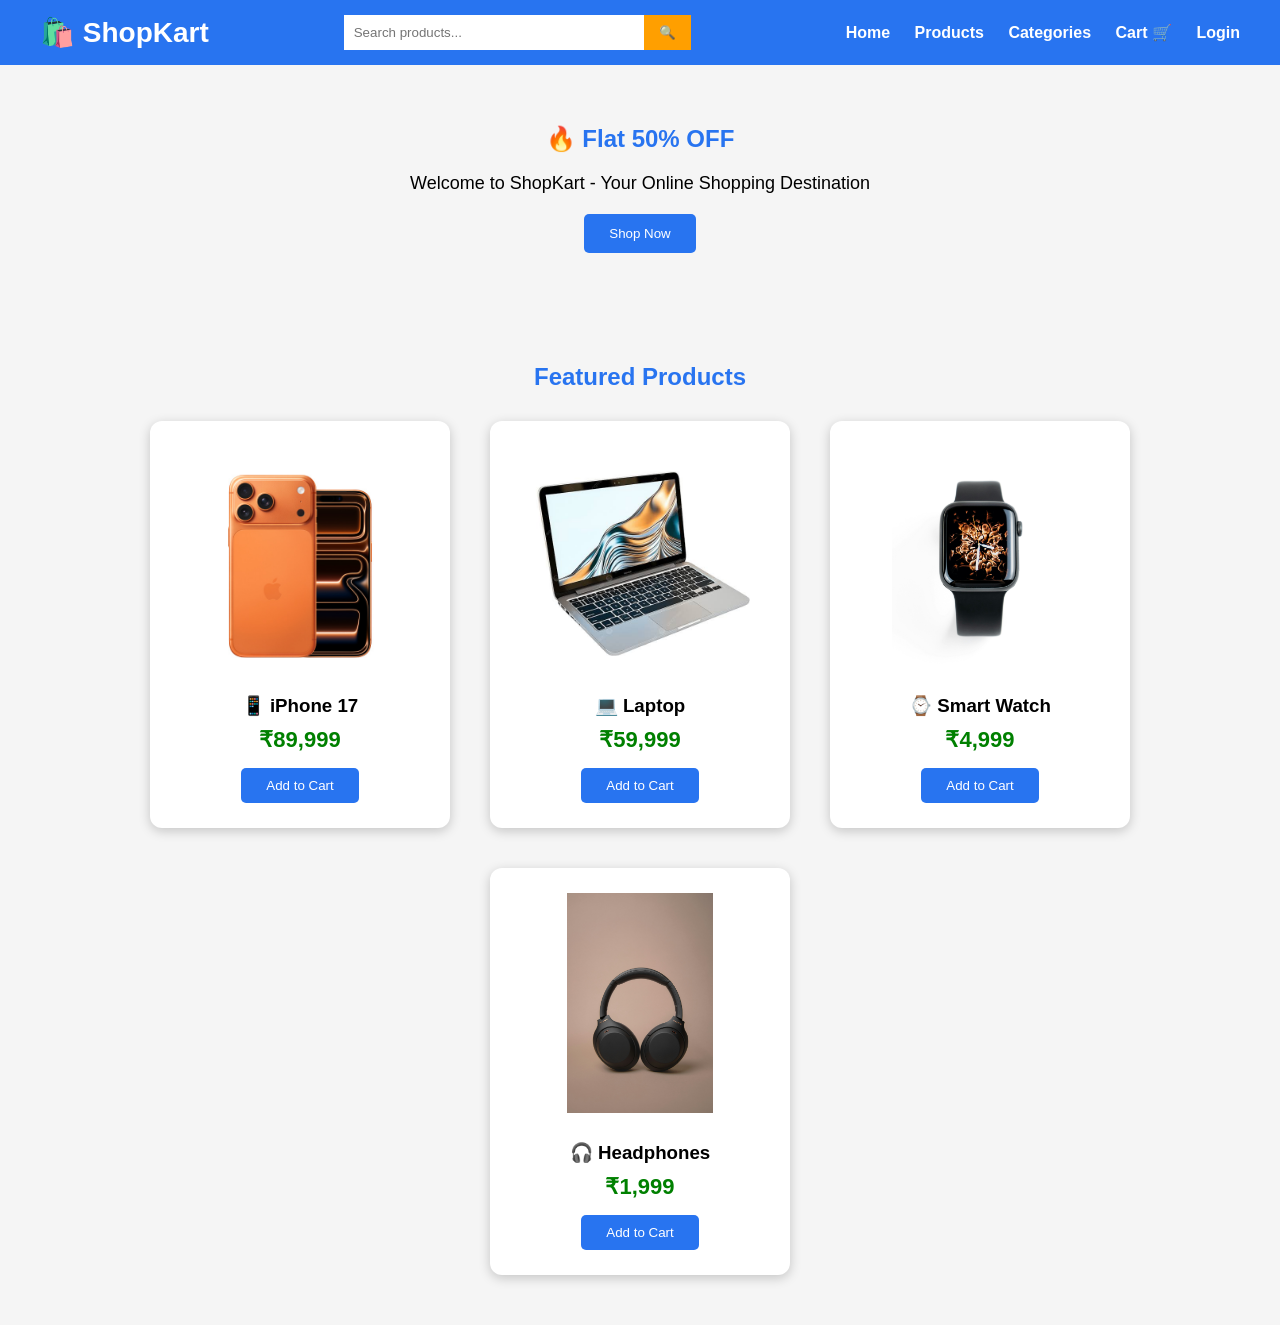
<file: index.html>
<!DOCTYPE html>
<html>

<head>
    <meta charset="UTF-8">
    <title>ShopKart</title>
    <link rel="stylesheet" href="css/style.css">
</head>

<body>

    <!-- Navbar -->

    <header class="navbar">

        <div class="logo">
            🛍️ <span>ShopKart</span>
        </div>

        <div class="search-box">
            <input type="text" placeholder="Search products...">
            <button>🔍</button>
        </div>

        <nav>
            <a href="#">Home</a>
            <a href="#">Products</a>
            <a href="#">Categories</a>
            <a href="#">Cart 🛒</a>
            <a href="#">Login</a>
        </nav>

    </header>

    <!-- Hero Section -->

    <section class="hero">

        <h2>🔥 Flat 50% OFF</h2>

        <p>Welcome to ShopKart - Your Online Shopping Destination</p>

        <button>Shop Now</button>

    </section>

    <!-- Featured Products -->

    <section class="products">

        <h2>Featured Products</h2>

        <div class="product-container">

            <div class="product-card">
                <img src="images/iphone.jpg" alt="iPhone 17">
                <h3>📱 iPhone 17</h3>
                <p>₹89,999</p>
                <button>Add to Cart</button>
            </div>

            <div class="product-card">
                <img src="images/laptop.jpg" alt="Laptop">
                <h3>💻 Laptop</h3>
                <p>₹59,999</p>
                <button>Add to Cart</button>
            </div>

            <div class="product-card">
                <img src="images/watch.jpg" alt="Smart Watch">
                <h3>⌚ Smart Watch</h3>
                <p>₹4,999</p>
                <button>Add to Cart</button>
            </div>

            <div class="product-card">
                <img src="images/headphones.jpg" alt="Headphones">
                <h3>🎧 Headphones</h3>
                <p>₹1,999</p>
                <button>Add to Cart</button>
            </div>

        </div>

    </section>

</body>

</html>
</file>
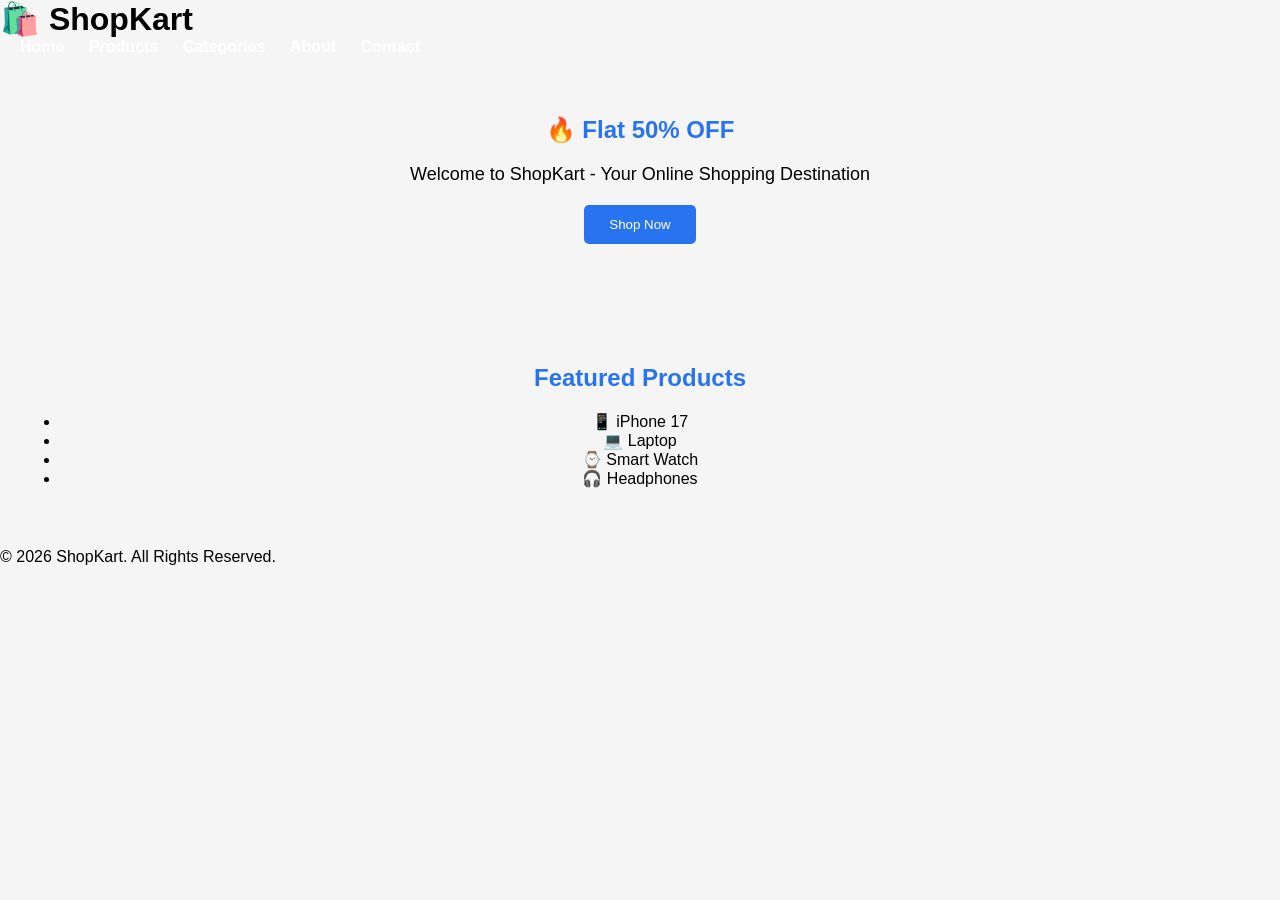
<file: index_backup.html>
<!DOCTYPE html>
<html>
<head>
    <title>ShopKart</title>
    <link rel="stylesheet" href="style.css">
</head>

<body>

<header>
    <h1>🛍️ ShopKart</h1>

    <nav>
        <a href="#">Home</a>
        <a href="#">Products</a>
        <a href="#">Categories</a>
        <a href="#">About</a>
        <a href="#">Contact</a>
    </nav>
</header>

<section>
    <h2>🔥 Flat 50% OFF</h2>
    <p>Welcome to ShopKart - Your Online Shopping Destination</p>

    <button>Shop Now</button>
</section>

<section>

<h2>Featured Products</h2>

<ul>
<li>📱 iPhone 17</li>
<li>💻 Laptop</li>
<li>⌚ Smart Watch</li>
<li>🎧 Headphones</li>

</ul>

</section>

<footer>

<p>© 2026 ShopKart. All Rights Reserved.</p>

</footer>

</body>

</html>
</file>
<file: css/style.css>
*{
    margin:0;
    padding:0;
    box-sizing:border-box;
    font-family:Arial, sans-serif;
}

body{
    background:#f5f5f5;
}

/* Navbar */

.navbar{
    display:flex;
    justify-content:space-between;
    align-items:center;
    background:#2874f0;
    color:white;
    padding:15px 40px;
}

.logo{
    font-size:28px;
    font-weight:bold;
}

.search-box{
    display:flex;
}

.search-box input{
    width:300px;
    padding:10px;
    border:none;
    outline:none;
}

.search-box button{
    padding:10px 15px;
    border:none;
    background:#ff9f00;
    cursor:pointer;
}

nav a{
    color:white;
    text-decoration:none;
    margin-left:20px;
    font-weight:bold;
}

/* Hero Section */

section{
    text-align:center;
    padding:60px;
}

section h2{
    color:#2874f0;
    margin-bottom:20px;
}

section p{
    margin-bottom:20px;
    font-size:18px;
}

section button{
    padding:12px 25px;
    background:#2874f0;
    color:white;
    border:none;
    border-radius:5px;
    cursor:pointer;
}

section button:hover{
    background:#0d47a1;
}

/* Products */

.products{
    padding:50px;
    text-align:center;
}

.product-container{
    display:flex;
    justify-content:center;
    gap:40px;
    flex-wrap:wrap;
    margin-top:30px;
}

.product-card{
    width:300px;
    background:white;
    padding:25px;
    border-radius:12px;
    box-shadow:0 3px 12px rgba(0,0,0,0.2);
    transition:0.3s;
}

.product-card:hover{
    transform:translateY(-8px);
}

.product-card img{
    width:220px;
    height:220px;
    object-fit:contain;
    margin-bottom:15px;
}

.product-card h3{
    margin:10px 0;
}

.product-card p{
    color:green;
    font-size:22px;
    margin-bottom:15px;
    font-weight:bold;
}

.product-card button{
    background:#2874f0;
    color:white;
    border:none;
    padding:10px 25px;
    border-radius:5px;
    cursor:pointer;
}

.product-card button:hover{
    background:#0d47a1;
}
</file>
<file: style.css>
*{
    margin:0;
    padding:0;
    box-sizing:border-box;
    font-family:Arial, sans-serif;
}

body{
    background:#f5f5f5;
}

.navbar{
    display:flex;
    justify-content:space-between;
    align-items:center;
    background:#2874f0;
    color:white;
    padding:15px 40px;
}

.logo{
    font-size:28px;
    font-weight:bold;
}

.search-box{
    display:flex;
}

.search-box input{
    width:300px;
    padding:10px;
    border:none;
    outline:none;
}

.search-box button{
    padding:10px 15px;
    border:none;
    background:#ff9f00;
    cursor:pointer;
}

nav a{
    color:white;
    text-decoration:none;
    margin-left:20px;
    font-weight:bold;
}

section{
    text-align:center;
    padding:60px;
}

section h2{
    color:#2874f0;
    margin-bottom:20px;
}

section p{
    margin-bottom:20px;
    font-size:18px;
}

section button{
    padding:12px 25px;
    background:#2874f0;
    color:white;
    border:none;
    cursor:pointer;
    border-radius:5px;
}
</file>
